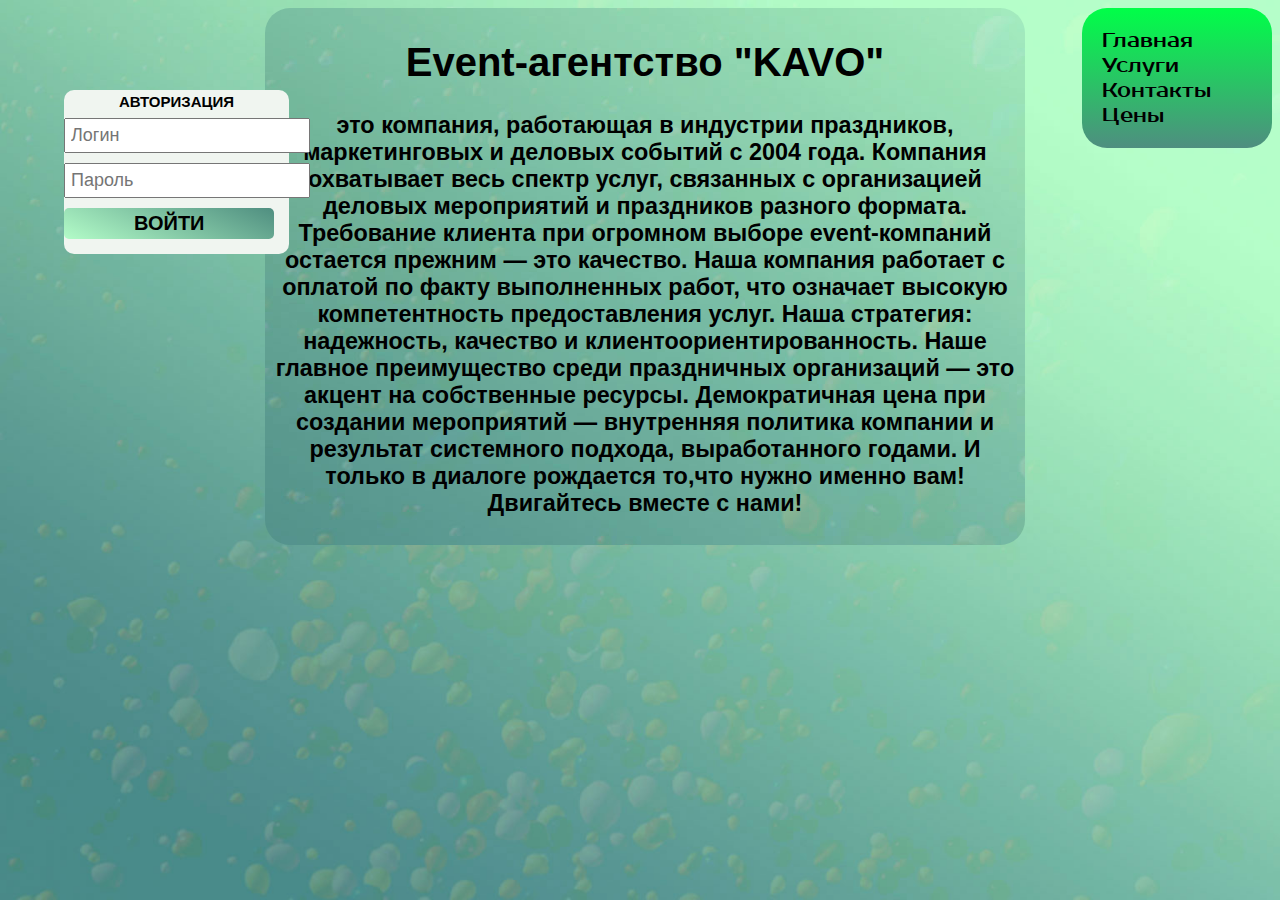
<file: index.html>
<!DOCTYPE html>
<html lang="en">
<head>
    <meta charset="UTF-8">
    <link rel="stylesheet" href="style.css">
    <link href="https://fonts.googleapis.com/css2?family=Prosto+One&display=swap" rel="stylesheet">
    <title>organization</title>
    <style>
        a {
            color: #000000;
            text-decoration: none;
        }
    </style>

</head>
<body>



    <div id="home">
        <a href="index.html">Главная</a>
        <a href="servicespage.html">Услуги</a>
        <a href="contacts.html">Контакты</a>
        <a href="price.html">Цены</a>
    </div>
    <div align="center" id = "wrapper">

        <div id="text">
            <h1>Event-агентство "KAVO"</h1>
            <h3>это компания, работающая в индустрии праздников, маркетинговых и деловых событий с 2004 года. Компания охватывает весь спектр услуг, связанных с организацией деловых мероприятий и праздников разного формата.
            Требование клиента при огромном выборе event-компаний остается прежним — это качество. Наша компания работает с оплатой по факту выполненных работ, что означает высокую компетентность предоставления услуг.
            Наша стратегия: надежность, качество и клиентоориентированность.
            Наше главное преимущество среди праздничных организаций — это акцент на собственные ресурсы. Демократичная цена при создании мероприятий — внутренняя политика компании и результат системного подхода, выработанного годами.

                И только в диалоге рождается то,что нужно именно вам! Двигайтесь вместе с нами!</h3> </div>
    </div>
    <div class="form">
        <h1>Авторизация</h1>
        <input type="text" placeholder="Логин">
        <input type="password" placeholder="Пароль">
        <button class="form-btn">Войти</button>
    </div>


</div>

</body>
</html>
</file>
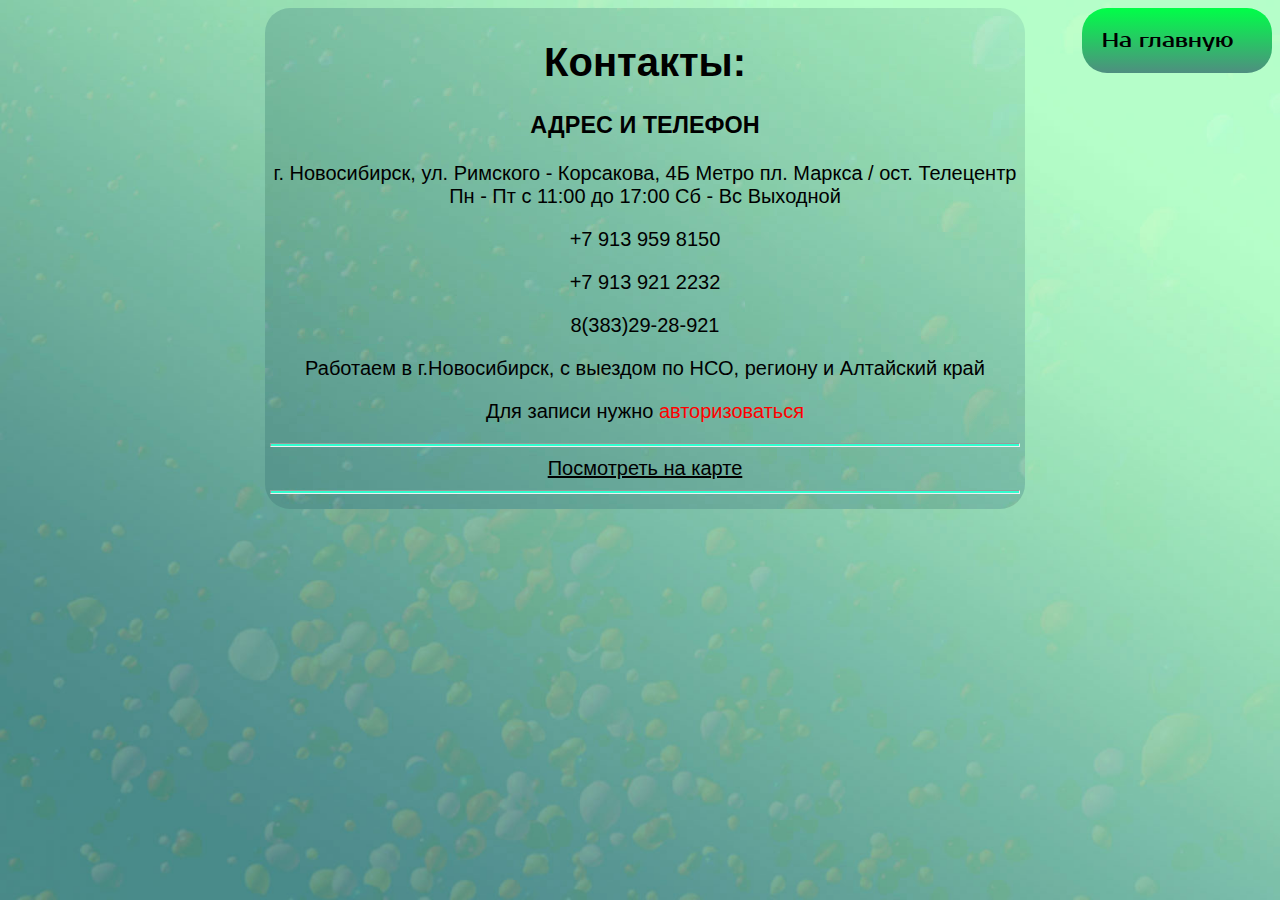
<file: contacts.html>
<!DOCTYPE html>
<html lang="en">
<head>
    <meta charset="UTF-8">
    <title>contacts</title>
    <link rel="stylesheet" href="style.css">
    <link href="https://fonts.googleapis.com/css2?family=Prosto+One&display=swap" rel="stylesheet">
    <style>
        hr {
            background-color: #30ffcf;
            height: 2px;
        }
        a {
            color: #000000;
            text-decoration: none;
        }
    </style>
</head>
<body>
<div id="home">
    <a href="index.html">На главную</a>
</div>
<div align="center" id = "wrapper">
    <div id="text">
        <h1> Контакты: </h1>
        <h3> АДРЕС И ТЕЛЕФОН </h3>
        <p>г. Новосибирск, ул. Римского - Корсакова, 4Б
            Метро пл. Маркса / ост. Телецентр
            Пн - Пт с 11:00 до 17:00 Сб - Вс Выходной
        <p> +7 913 959 8150 </p>
        <p>+7 913 921 2232</p>
        <p>8(383)29-28-921 </p>
        <p> Работаем в г.Новосибирск, с выездом по НСО, региону и Алтайский край </p>
        <p> Для записи нужно <a style="color: red" href="index.html">авторизоваться</a> </p>
        <hr>
        <a href="https://2gis.ru/novosibirsk/geo/141373143570955"  style=text-decoration:underline; >Посмотреть на карте</a>
        <hr>

 </div>
</div>

</body>
</html>
</file>
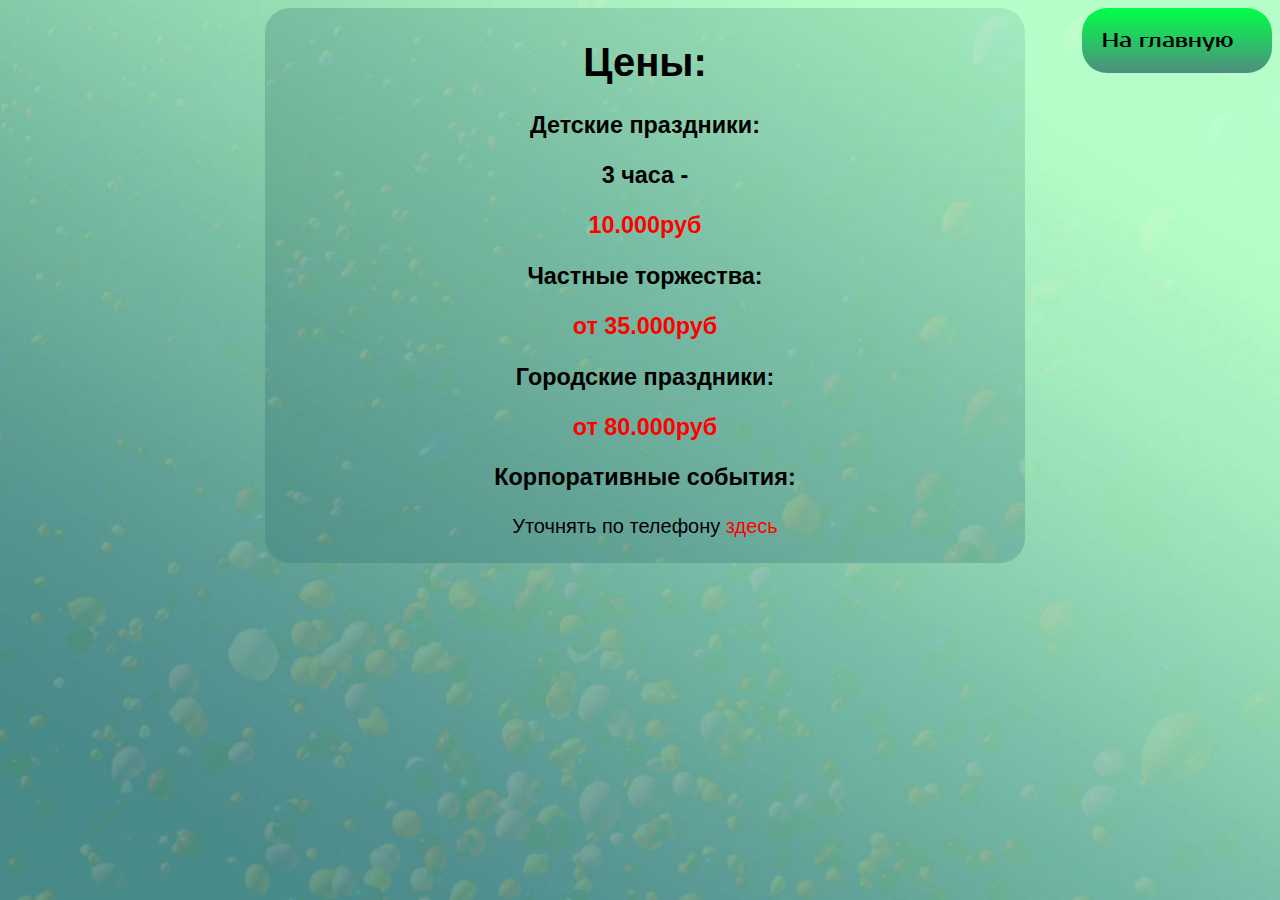
<file: price.html>
<!DOCTYPE html>
<html lang="en">
<head>
    <meta charset="UTF-8">
    <title>price</title>
    <link rel="stylesheet" href="style.css">
    <link href="https://fonts.googleapis.com/css2?family=Prosto+One&display=swap" rel="stylesheet">
    <style>
        hr {
            background-color: #30ffcf;
            height: 2px;
        }
        a {
            color: #000000;
            text-decoration: none;
        }
    </style>
</head>
<body>
<div id="home">
    <a href="index.html">На главную</a>
</div>
<div align="center" id = "wrapper">
    <div id="text">
        <h1> Цены: </h1>
        <h3> Детские праздники: <p> 3 часа - <p style="color: red"> 10.000руб</p> </p> </h3>
        <h3> Частные торжества:  <p style="color: red"> от 35.000руб</p> </h3>
        <h3> Городские праздники: <p style="color: red"> от 80.000руб</p> </h3>
        <h3> Корпоративные события: </h3>
        <p>Уточнять по телефону <a href="contacts.html" style="color: red;"> здесь </a>
         </div>
</div>

</body>
</html>
</file>
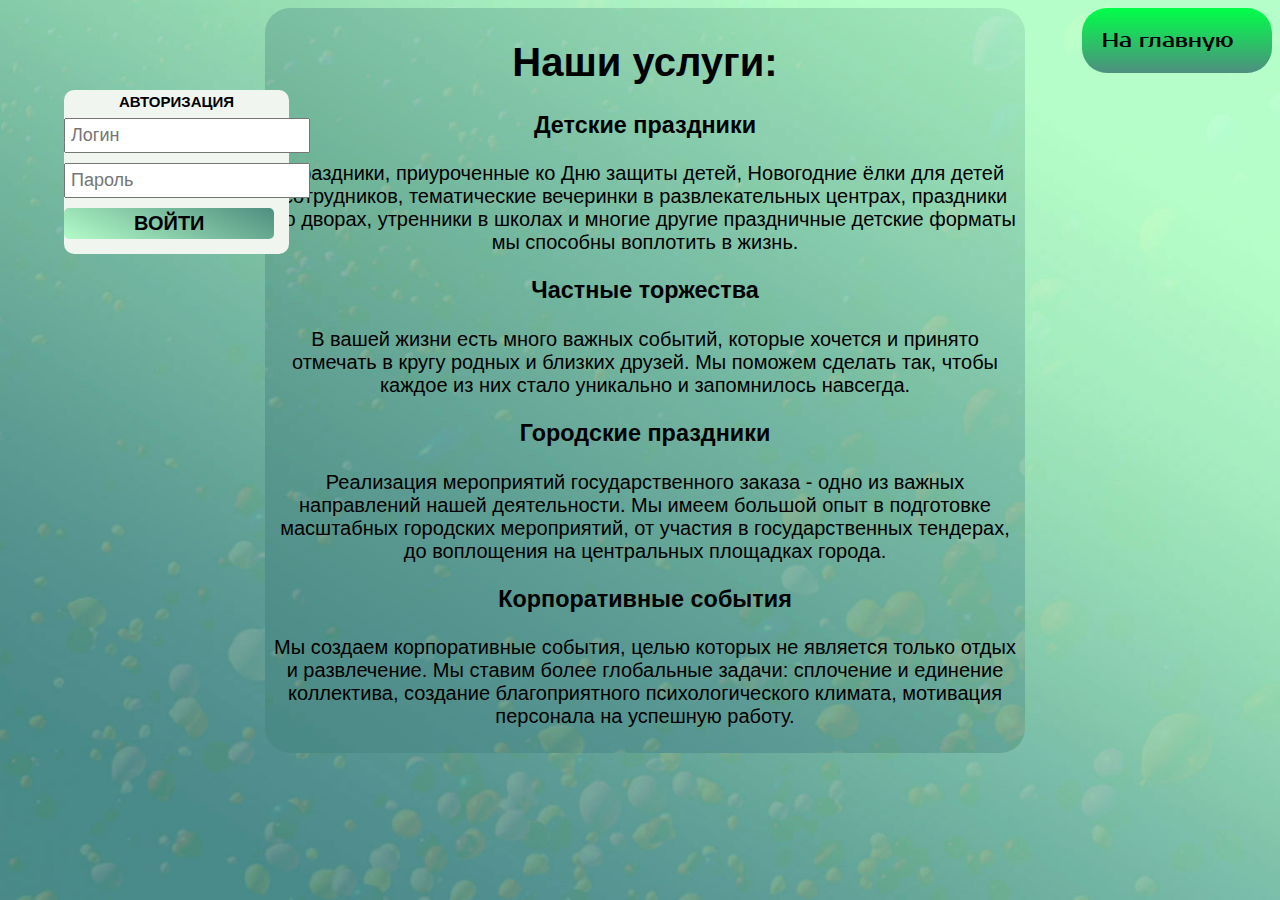
<file: servicespage.html>
<!DOCTYPE html>
<html lang="en">
<head>
    <meta charset="UTF-8">
    <title>services</title>
    <link rel="stylesheet" href="style.css">
    <link href="https://fonts.googleapis.com/css2?family=Prosto+One&display=swap" rel="stylesheet">
    <title>organization</title>
    <style>
        a {
            color: #000000;
            text-decoration: none;
        }
    </style>
</head>
<body>

        <div id="home">
            <a href="index.html">На главную</a>
        </div>
        <div align="center" id = "wrapper">
        <div id="text">
            <h1> Наши услуги: </h1>
            <h3> Детские праздники </h3>
            <p> Праздники, приуроченные ко Дню защиты детей, Новогодние ёлки для детей сотрудников, тематические вечеринки в развлекательных центрах, праздники во дворах, утренники в школах и многие другие праздничные детские форматы мы способны воплотить в жизнь.</p>
            <h3> Частные торжества </h3>
            <p>В вашей жизни есть много важных событий, которые хочется и принято отмечать в кругу родных и близких друзей. Мы поможем сделать так, чтобы каждое из них стало уникально и запомнилось навсегда.</p>
            <h3> Городские праздники </h3>
            <p> Реализация мероприятий государственного заказа - одно из важных направлений нашей деятельности. Мы имеем большой опыт в подготовке масштабных городских мероприятий, от участия в государственных тендерах, до воплощения на центральных площадках города. </p>
            <h3> Корпоративные события </h3>
            <p> Мы создаем корпоративные события, целью которых не является только отдых и развлечение. Мы ставим более глобальные задачи: сплочение и единение коллектива, создание благоприятного психологического климата, мотивация персонала на успешную работу.</p> </div>
        </div>
        <div class="form">
            <h1>Авторизация</h1>
            <input type="text" placeholder="Логин">
            <input type="password" placeholder="Пароль">
            <button class="form-btn">Войти</button>
        </div>
</body>
</html>
</file>
<file: style.css>
#wrapper {
    width: 750px;
    min-height: 20px;
    margin: 0 auto;

}
body {
    background: url("2-v-back.jpg") no-repeat center center fixed;
    background-size: cover;


}


#home {
    float: right;
    background: linear-gradient(#00ff48, #4f8e80);
    width: 150px;
    padding: 20px;
    border-radius: 25px;
    font-size: 20px;
    font-family: 'Prosto One', cursive;
}



.form{
    position: absolute;
    top: 10%;
    left: 5%;
    align-items: center;
    flex-direction: column;
    background-color: #f0f5f0;
    border-radius: 10px;
    width: 25vh;

}

.auth {
    font-family: sans-serif;
    font-size: 35px;
    color: #000000;
    text-transform: uppercase;
    padding: 0 20px;
}
.form input {
    font-size: 18px;
    padding: 5px;
    margin: 5px 0;
    outline-color: #f55e18;
}
.form h1 {
    margin: 3px 6px;
    padding: 0;
    text-align: center;
    color: #000000;
    font-family: sans-serif;
    font-size: 15px;
    text-transform: uppercase;
}

.form-btn {
    font-size: 20px;
    text-transform: uppercase;
    font-family: sans-serif;
    font-weight: bold;
    margin-top: 5px;
    margin-bottom: 15px;
    padding: 4px 70px;
    color: #000000;
    background: linear-gradient(25deg, #b3fcc8, #4f8e80);
    border: none;
    border-radius: 5px;
    text-align: center;
}
.form-btn:hover {
    background: linear-gradient(25deg, #4f8e80, #b3fcc8);
}
.form-btn:active {
    background: linear-gradient(25deg, #b3fcc8, #4f8e80)
}

#text {
    font-family: sans-serif;
    font-size: 20px;
    padding:5px;
    background: url("2-v-back.jpg");

    width: 750px;
    min-height: 20px;
    border-radius: 25px;
}
</file>
